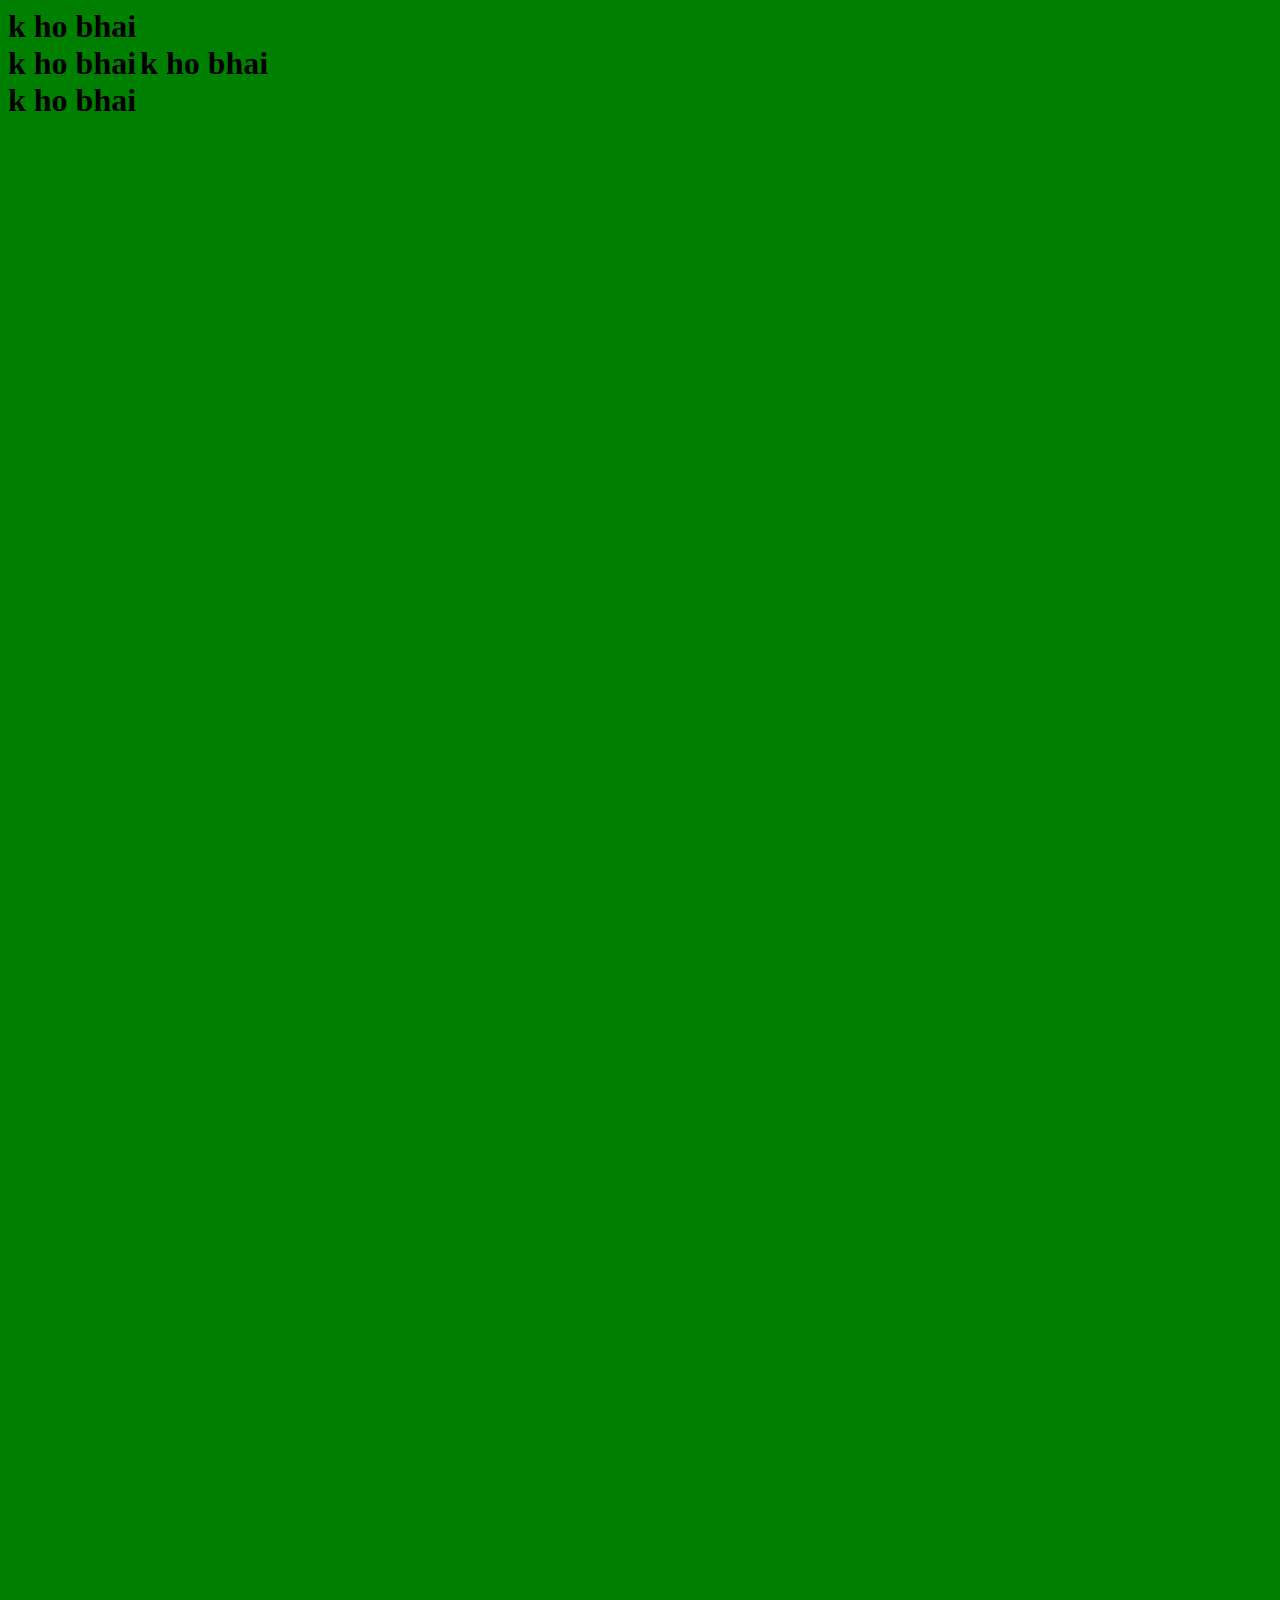
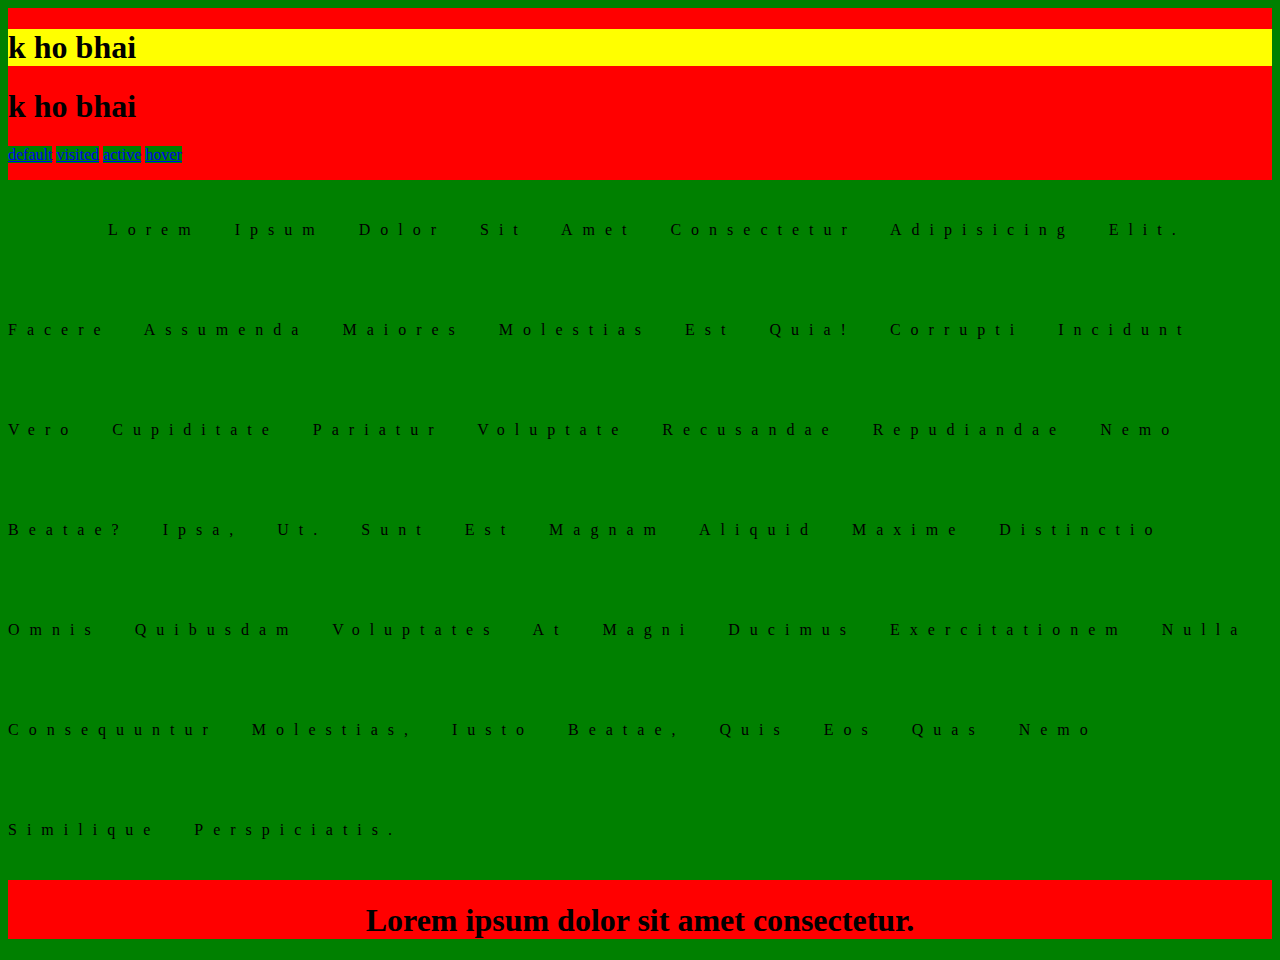
<file: day 3/index.html>
<!DOCTYPE html>
<html lang="en">
<head>
    <meta charset="UTF-8">
    <meta name="viewport" content="width=device-width, initial-scale=1.0">
    <title>Day 3</title>
    <link rel="stylesheet" href="style.css">
</head>
<body>
    <div class="maindiv">
        <h1 class="h11" id="h1">k ho bhai</h1>
        <div class="child">
            <h1 class="h1" id="h1">k ho bhai</h1>
            <h1 class="h1" id="h1">k ho bhai</h1>
        </div>
        <h1 class="h12" id="h1">k ho bhai</h1>
    </div>
    <h1 class="h13" id="h1">k ho bhai</h1>
    <h1 class="h13" id="h1">k ho bhai</h1>

    <a href="https://www.brave.com" class="an">default</a>
    <a href="https://www.youtube.com" class="an">visited</a>
    <a href="#" class="an">active</a>
    <a href="#" class="an">hover</a>

    <p class="mainp">
        Lorem ipsum dolor sit amet consectetur adipisicing elit. Facere assumenda maiores molestias est quia! Corrupti incidunt vero cupiditate pariatur voluptate recusandae repudiandae nemo beatae? Ipsa, ut. Sunt est magnam aliquid maxime distinctio omnis quibusdam voluptates at magni ducimus exercitationem nulla consequuntur molestias, iusto beatae, quis eos quas nemo similique perspiciatis.
    </p>
    <h1 class="align">Lorem ipsum dolor sit amet consectetur.</h1>
</body>
</html>
</file>
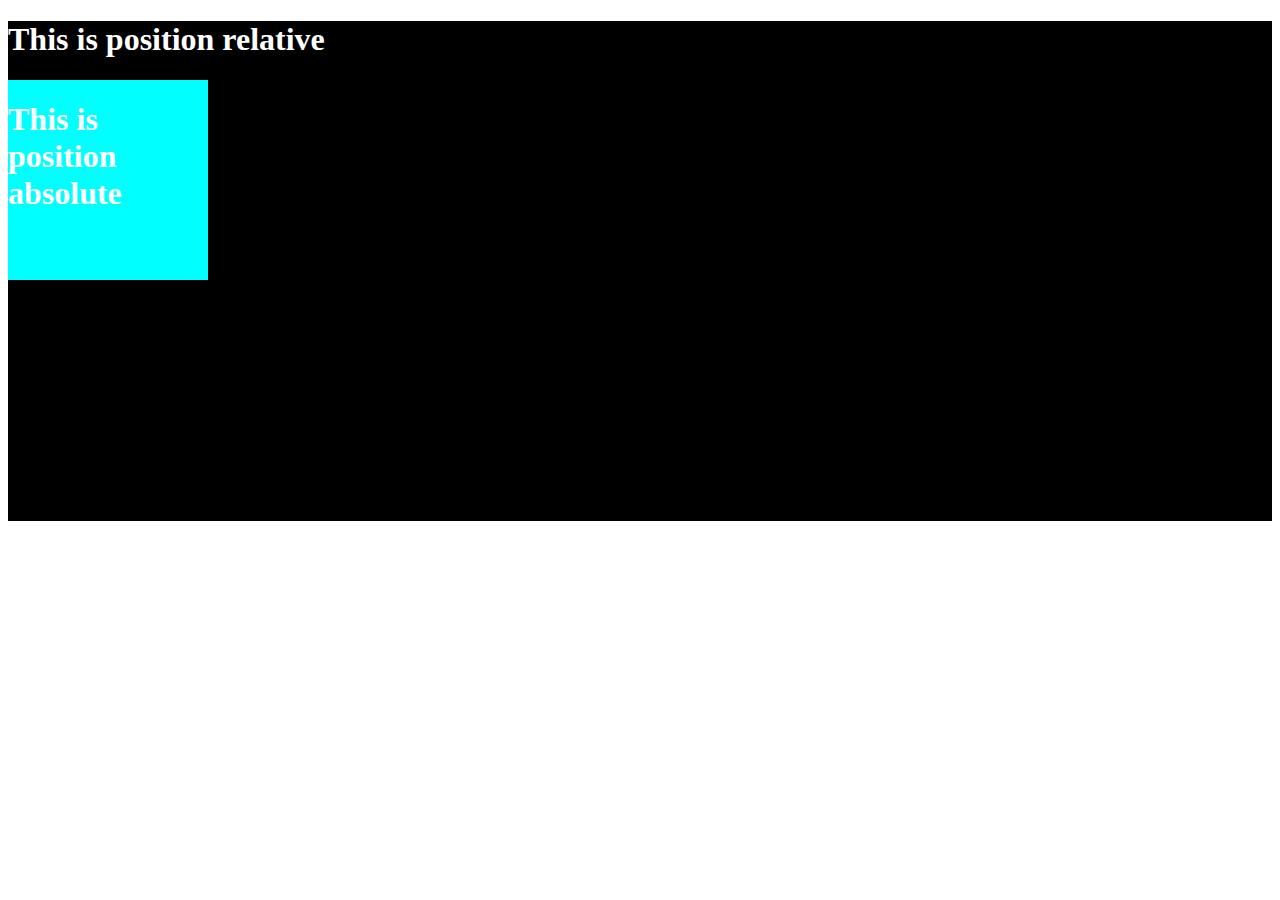
<file: day 4/index.html>
<!DOCTYPE html>
<html lang="en">
<head>
    <meta charset="UTF-8">
    <meta name="viewport" content="width=device-width, initial-scale=1.0">
    <title>Day 4</title>
    <link rel="stylesheet" href="style.css">
    <link rel="stylesheet" href="https://cdnjs.cloudflare.com/ajax/libs/font-awesome/6.5.2/css/all.min.css">
</head>
<body>
    <!-- <div class="mainparent">
        <div class="parent">
            <img src="python.png" alt="python" height="400px" width="400px">
            <h1>Python</h1>
            <p>Lorem ipsum dolor sit amet consectetur adipisicing elit. Saepe exercitationem fugit voluptas nulla quae, eos blanditiis laboriosam veritatis repellendus quisquam?</p>
            <a href="#">Read More <i class="fa-solid fa-arrow-right"></i></a>
        </div>
        <div class="parent">
            <img src="javascript.png" alt="js" height="400px" width="400px">
            <h1>JavaScript</h1>
            <p>Lorem ipsum dolor sit amet consectetur adipisicing elit. Saepe exercitationem fugit voluptas nulla quae, eos blanditiis laboriosam veritatis repellendus quisquam?</p>
            <a href="#">Read More <i class="fa-solid fa-arrow-right"></i></a>
        </div>
        <div class="parent">
            <img src="c.png" alt="c++" height="400px" width="400px">
            <h1>C++</h1>
            <p>Lorem ipsum dolor sit amet consectetur adipisicing elit. Saepe exercitationem fugit voluptas nulla quae, eos blanditiis laboriosam veritatis repellendus quisquam?</p>
            <a href="#">Read More <i class="fa-solid fa-arrow-right"></i></a>
        </div>
    </div>
    <div class="hello">
        <h1>This is media query</h1>
    </div> -->
    <div class="positionrelative">
        <h1>This is position relative</h1>

        <div class="positionabsolute">
            <h1>This is position absolute</h1>
        </div>

    </div>
    
</body>
</html>
</file>
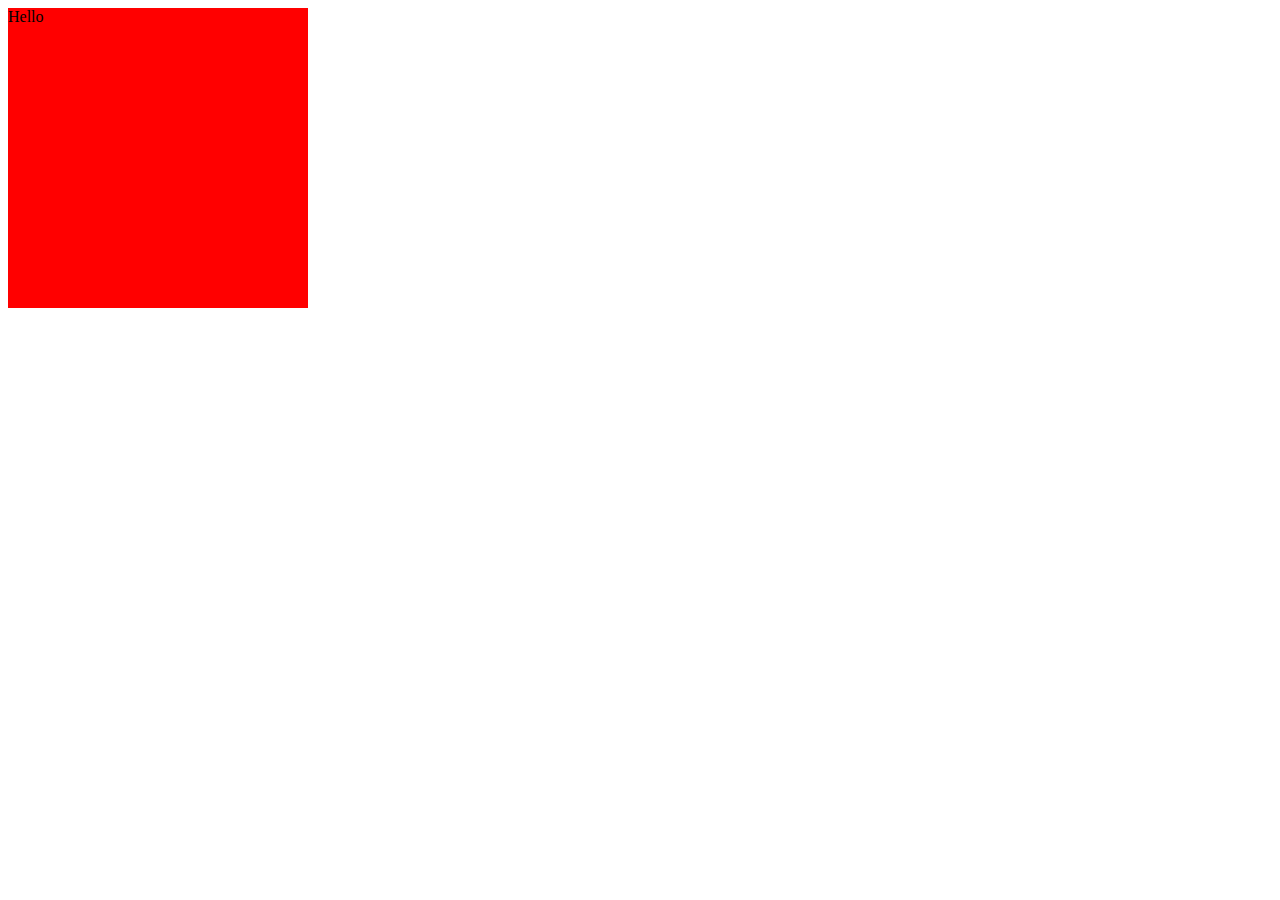
<file: day 6/index.html>
<!DOCTYPE html>
<html lang="en">
<head>
    <meta charset="UTF-8">
    <meta name="viewport" content="width=device-width, initial-scale=1.0">
    <title>Document</title>
    <link rel="stylesheet" href="style.css">
</head>
<body>
    <div class="div">Hello</div>
</body>
</html>
</file>
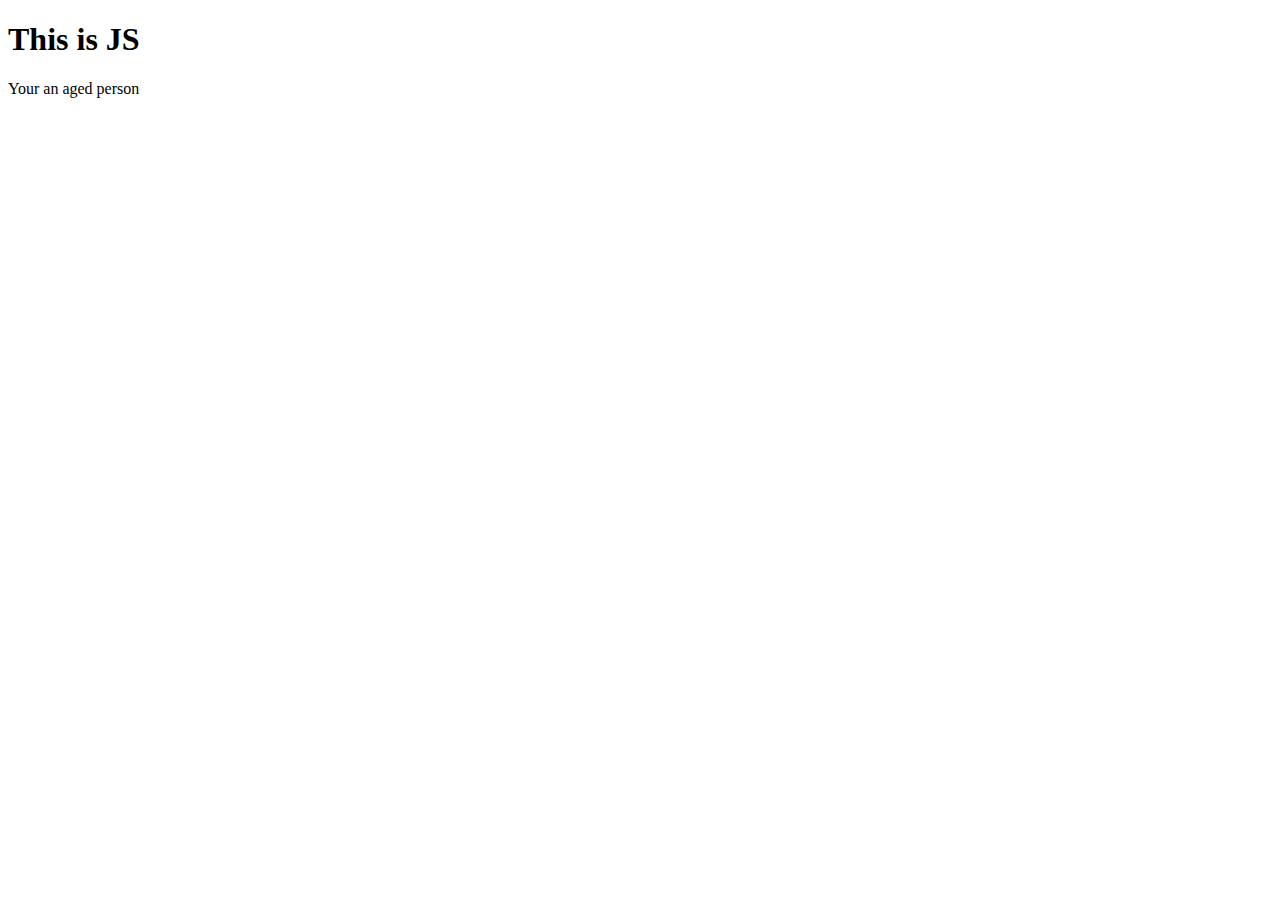
<file: day8/index.html>
<!DOCTYPE html>
<html lang="en">
<head>
    <meta charset="UTF-8">
    <meta name="viewport" content="width=device-width, initial-scale=1.0">
    <title>Document</title>
</head>
<body>
    <h1>This is JS</h1>
    <script src="script.js">
    </script>
</body>
</html>
</file>
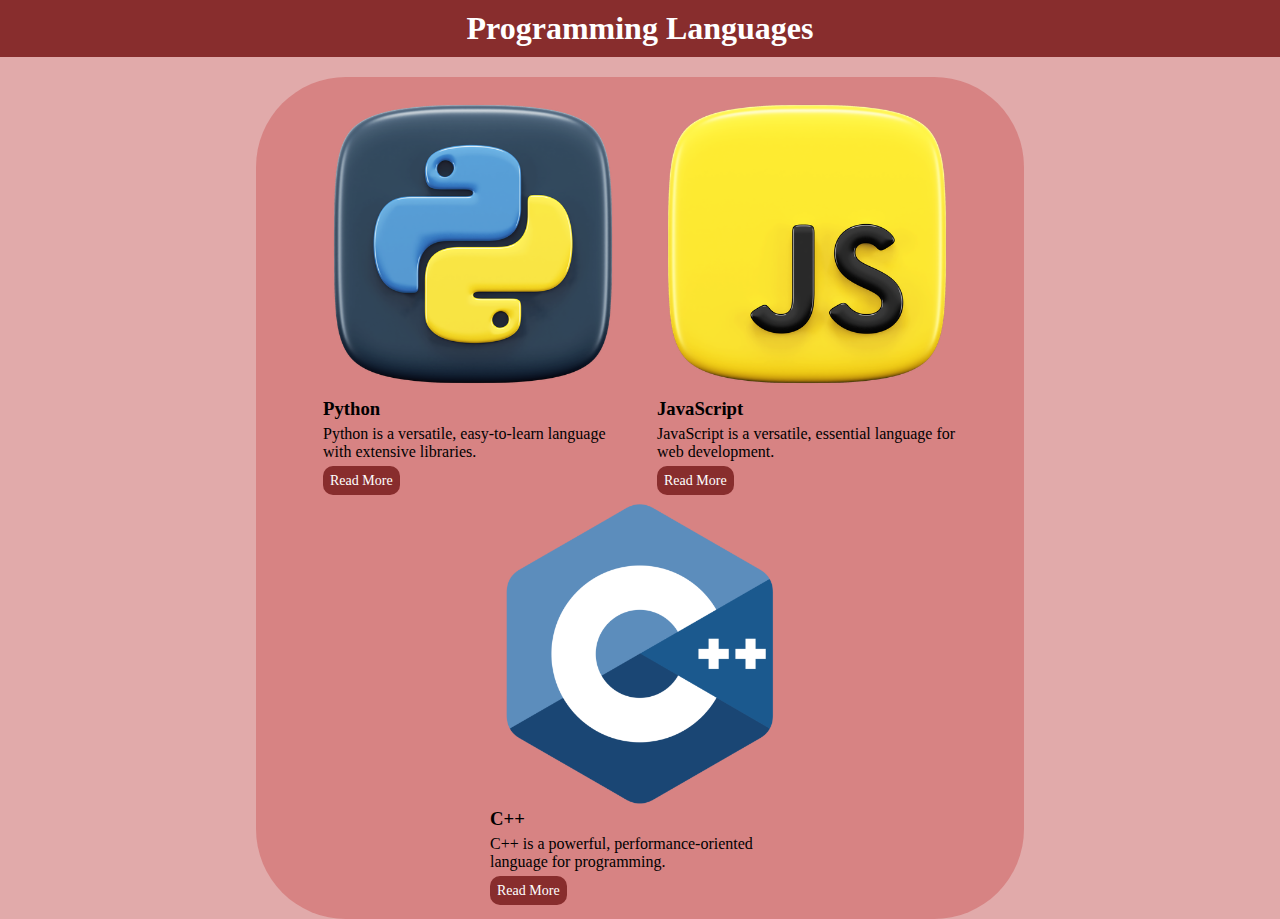
<file: programming_languages/index.html>
<!DOCTYPE html>
<html lang="en">
<head>
    <meta charset="UTF-8">
    <meta name="viewport" content="width=device-width, initial-scale=1.0">
    <title>Programming Languages</title>
    <link rel="stylesheet" href="style.css">
</head>
<body>
    <div class="header">
        <h1>Programming Languages</h1>
    </div>
    <div class="maindiv">
        <div class="child">
            <img src="python.png" alt="python" height="300" width="300" class="divimg">
            <h3>Python</h3>
            <p>Python is a versatile, easy-to-learn language with extensive libraries.</p>
            <a href="#">Read More</a>
        </div>
        <div class="child">
            <img src="javascript.png" alt="javascript" height="300" width="300" class="divimg">
            <h3>JavaScript</h3>
            <p>JavaScript is a versatile, essential language for web development.</p>
            <a href="#">Read More</a>
        </div>
        <div class="child">
            <img src="c.png" alt="c++" height="300" width="300" class="divimg">
            <h3>C++</h3>
            <p>C++ is a powerful, performance-oriented language for programming.</p>
            <a href="#">Read More</a>
        </div>
    </div>
</body>
</html>
</file>
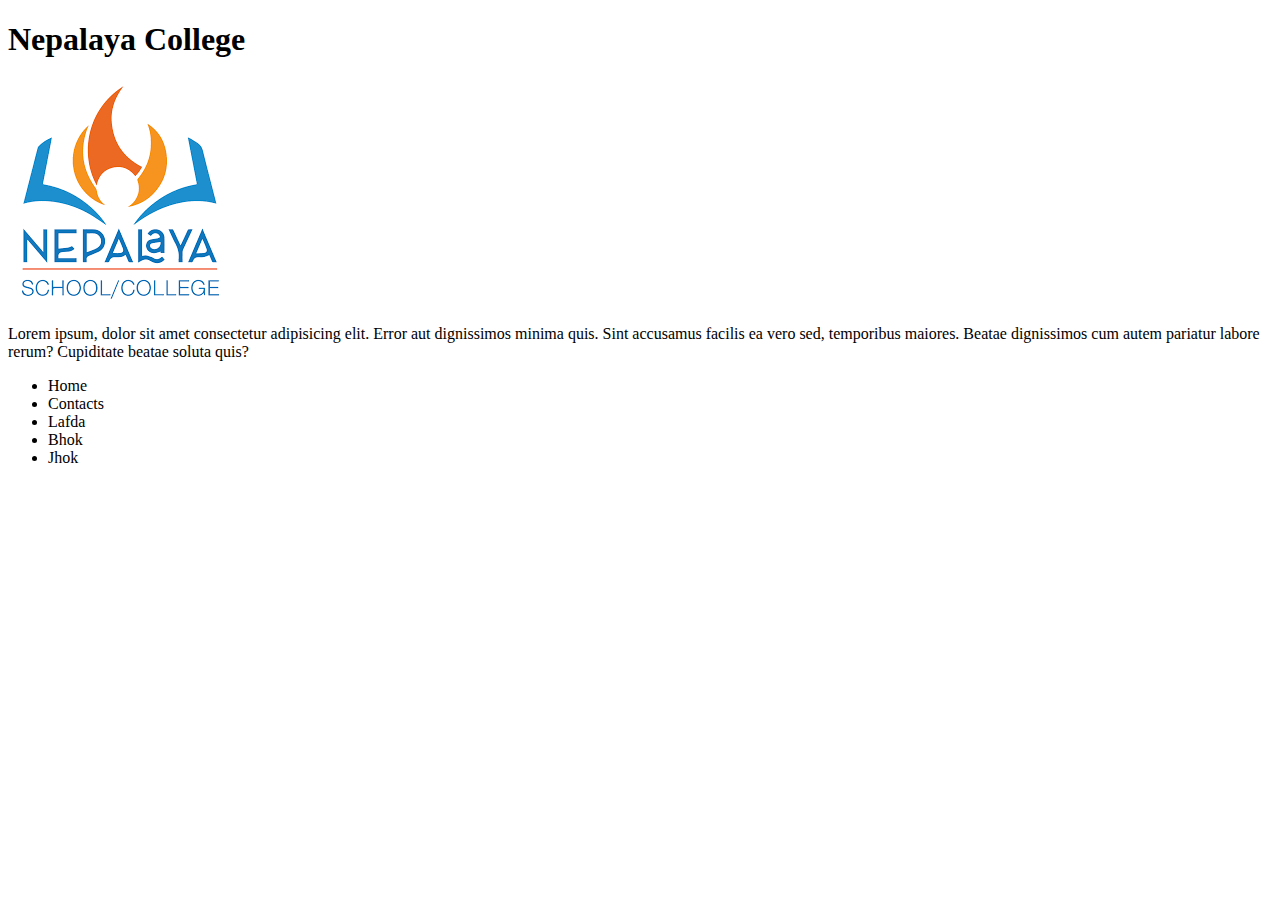
<file: college.html>
<!DOCTYPE html>
<html lang="en">
<head>
    <meta charset="UTF-8">
    <meta name="viewport" content="width=device-width, initial-scale=1.0">
    <title>Nepalaya College</title>
</head>
<body>
    <h1>Nepalaya College</h1>
    <img src="[data-uri]" alt="College Logo">
    <p>
        Lorem ipsum, dolor sit amet consectetur adipisicing elit. Error aut dignissimos minima quis. Sint accusamus facilis ea vero sed, temporibus maiores. Beatae dignissimos cum autem pariatur labore rerum? Cupiditate beatae soluta quis?
    </p>

<ul>
    <li>Home</li>
    <li>Contacts</li>
    <li>Lafda</li>
    <li>Bhok</li>
    <li>Jhok</li>
</ul>



</body>
</html>
</file>
<file: day 3/style.css>
*{
    background-color: green;
}
body{
    background-color: red;
}
/* #h1{
    background-color: white;
}
.h1{
    background-color: blue;
}
h1{
    background-color: white;
} */
/* .maindiv{ */
    /* width: 50%; */
    /* height: 100px;
    min-width: 40%;
} */
.maindiv{
    background-image: url("https://images.unsplash.com/photo-1716408192311-73e1cf39f4fc?w=500&auto=format&fit=crop&q=60&ixlib=rb-4.0.3&ixid=M3wxMjA3fDB8MHxlZGl0b3JpYWwtZmVlZHwxMXx8fGVufDB8fHx8fA%3D%3D");
    width: 100%;
    height: 100rem;
    background-repeat: no-repeat;
    background-position: center;
    background-attachment: fixed;
    background-size: cover;
}
.maindiv h1{
    display: inline;
}
.maindiv > .h1{
    background: #000;
}
.maindiv ~ h1{
    background-color: red;
}
.maindiv + h1{
    background-color: yellow;
}

/* pseudo-class */

.an:visited{
    background-color: red;
    color: white;
    text-decoration: none;
}
h1{
    opacity: 1;
}
.mainp{
    text-decoration: none;
    text-transform: uppercase;
    text-transform: lowercase;
    text-transform: capitalize;
    word-spacing: 20px;
    line-height: 100px;
    text-indent: 100px;
    letter-spacing: 10px;
}
.align{
    text-align: center;
}
</file>
<file: day 4/style.css>
/* @import url('https://fonts.googleapis.com/css2?family=Poetsen+One&display=swap');
*{
    margin: 0%;
}
body{
    background-color: rgb(196, 121, 121);
}
.mainparent{
    display: flex;
    width: 80%; */
    /* margin: auto; */
    /* border: 1px solid black; */
    /* justify-content: space-evenly; */
/* }
.parent{
    border: 1px solid black;
    padding: 10px;
    margin: 10px;
    width: 400px;
}
.parent p{
    margin-bottom: 10px;
}
.parent a{
    text-decoration: none;
    border: 1px solid brown;
    padding: 5px;
    background-color: brown;
    color: white;
    border-radius: 10px;
    font-size: 13px;
}
.parent a:hover{
    background-color: rgb(185, 77, 77)
}
.parent h1{
    font-family: Poetsen One;
}
.hello{
    background-color: black;
    color: white;
} */

/* Media query */
/* @media screen and (max-width: 480px){
    .hello h1{
        background-color: red;
        color: blanchedalmond;
    } */


/* Main parent */

    /* .mainparent{
        display: grid; */
        /* border: 1px solid black; */
        /* justify-content: center; */
        /* width: 80%; */
        /* margin: auto; */
    /* }
    
} */

.positionrelative{
    /* position: relative;
    top: 100px; */
    /* left: 20px */
    /* right: 100px;
    bottom: 50px; */
    width: 100%;
    height: 500px;
    background-color: black;
    color: white;
    position: relative;
}
.positionabsolute{
    position: absolute;
    background-color: aqua;
    width: 200px;
    height: 200px;
}
</file>
<file: day 6/style.css>
.div{
    background-color: red;
    width: 300px;
    height: 300px;
    transition: width 2s, height 2s, text 2s;
    animation-name: challu;
    animation-duration: 2s;
    /* animation-iteration-count: infinite; */
}
.div:hover{
    width: 500px;
    height: 500px;
    text-transform: uppercase;
}
@keyframes challu{
    from{background-color: red;} 
    to{background-color: yellow;}

}
</file>
<file: programming_languages/style.css>
*{
    margin: 0px;
    padding: 0px;
}
body{
    background-color: rgb(225, 170, 170);
}
.header{
    background-color: rgb(136, 45, 45);
    text-align: center;
    padding: 10px;
    color: white;
    margin-bottom: 20px;
}
.maindiv{
    /* border: 1px solid brown; */
    border-radius: 90px;
    width: 60%;
    margin: auto;
    padding-top: 2px;
    padding-bottom: 20px;
    text-align: center;
    background-color:rgb(215, 131, 131);
}
.child{
    /* border: 1px solid brown; */
    width: 300px;
    margin: 15px;
    height: 300px;
    display: inline-block;
    text-align: left;
}
.child p{
    margin-top: 5px;
    margin-bottom: 10px;
    /* border-right: 1px solid black; */
}
.child a{
    text-decoration: none;
    color: white;
    padding: 7px;
    border-radius: 10px;
    background-color: rgb(136, 45, 45);
    font-size: 14px;
}
.child a:hover{
    background-color: rgb(194, 59, 59);
}
</file>
